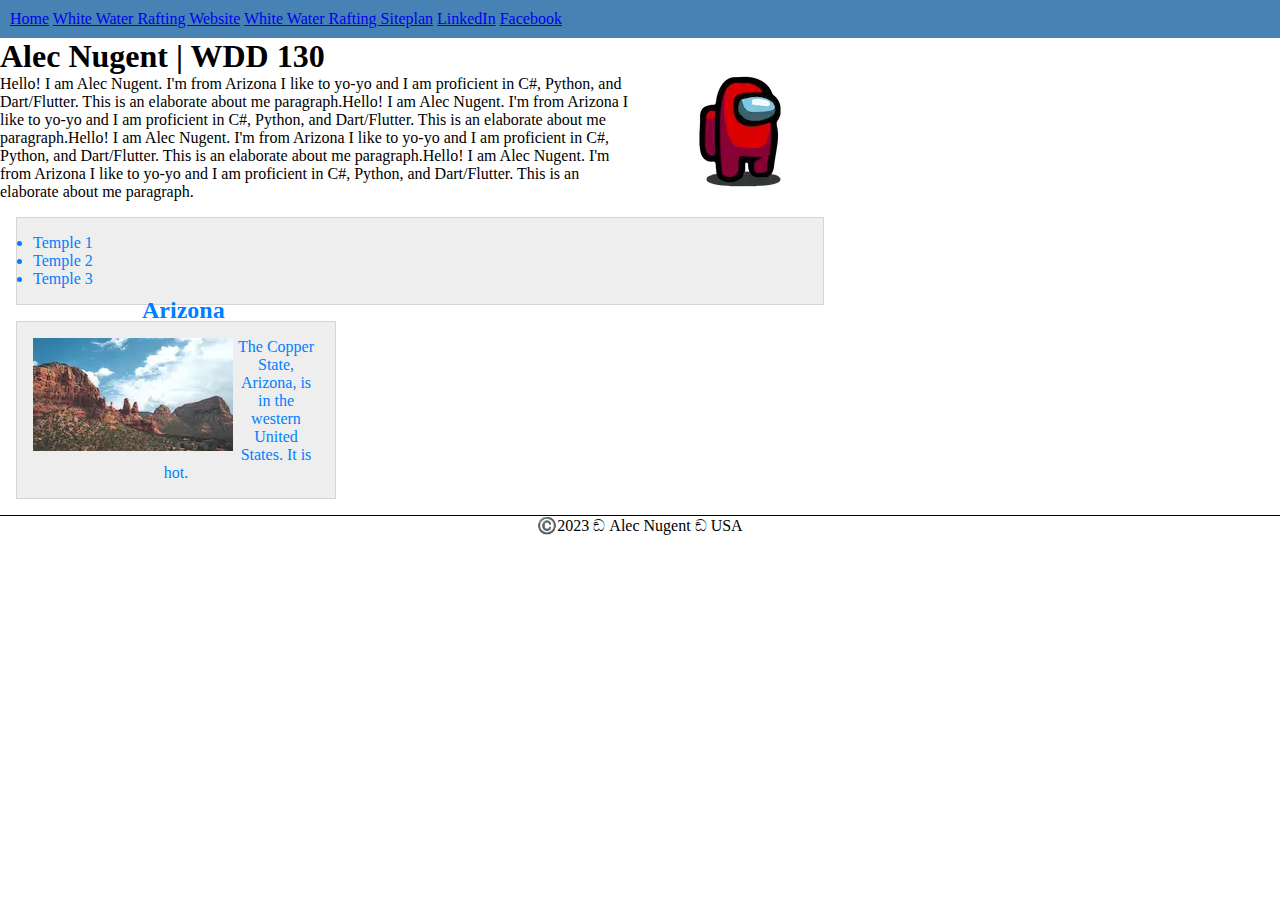
<file: index.html>
<!DOCTYPE html>
<html lang="en-US">

<head>
    <meta charset="utf-8">
    <meta name="viewport" content="width=device-width,initial-scale=1.0">
    <title>Alec Nugent | WDD 130</title>
    <meta name="description" content="Alec Nugent, WDD 130: Web Fundamentals, coding, html, blog.">
    <meta name="author" content="Alec Nugent">
    <link rel="stylesheet" href="styles/styles.css">
</head>

<body>
    <header>
        <nav>
            <a href="#">Home</a>
            <a href="wwr/">White Water Rafting Website</a>
            <a href="wwr/site-plan-rafting.html">White Water Rafting Siteplan</a>
            <a href="https://linkedin.com">LinkedIn</a>
            <a href="https://facebook.com">Facebook</a>
        </nav>
    </header>
    <main>
        <h1>Alec Nugent | WDD 130</h1>
        <img src="images/profile.webp" alt="Hello, my name is Alec Nugent" width="200">

        <p>
            Hello! I am Alec Nugent. I'm from Arizona I like to yo-yo and I am proficient in C#, Python, and
            Dart/Flutter.
            This is an elaborate about me paragraph.Hello! I am Alec Nugent. I'm from Arizona I like to yo-yo and I am proficient in C#, Python, and
            Dart/Flutter.
            This is an elaborate about me paragraph.Hello! I am Alec Nugent. I'm from Arizona I like to yo-yo and I am proficient in C#, Python, and
            Dart/Flutter.
            This is an elaborate about me paragraph.Hello! I am Alec Nugent. I'm from Arizona I like to yo-yo and I am proficient in C#, Python, and
            Dart/Flutter.
            This is an elaborate about me paragraph.
        </p>

        <ul class="box">
            <li>Temple 1</li>
            <li>Temple 2</li>
            <li>Temple 3</li>
        </ul>
    </main>
    <aside class="box">
        <h2>Arizona</h2>
        <img src="images/arizona.webp" alt="Arizona landscape">
        <p>The Copper State, Arizona, is in the western United States. It is hot.</p>
    </aside>
    <footer>
        <p>
            ©️2023 ඞ Alec Nugent ඞ USA
        </p>

    </footer>
</body>
<!-- 5/4/2023 -->

</html>
</file>
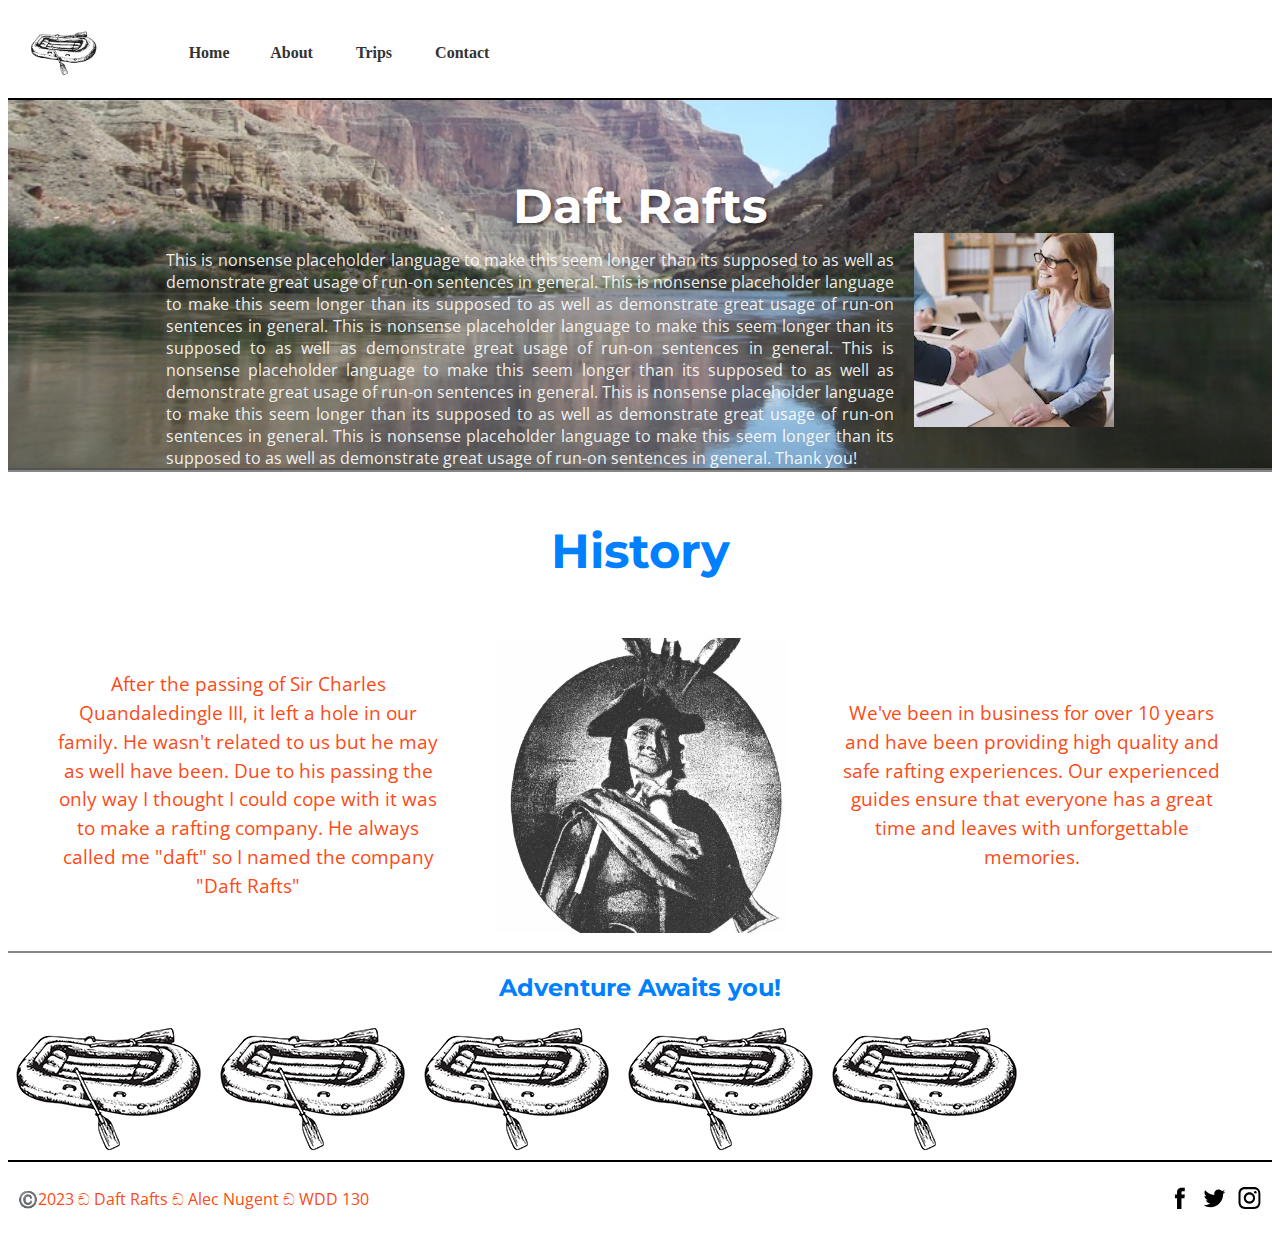
<file: wwr/about.html>
<!DOCTYPE html>
<html lang="en-US">

<head>
    <meta charset="utf-8">
    <meta name="viewport" content="width=device-width,initial-scale=1.0">
    <title>About | Alec Nugent</title>
    <meta name="description" content="Alec Nugent, rafting, about, html, css.">
    <meta name="author" content="Alec Nugent">
    <link rel="stylesheet" href="styles/rafting.css">
</head>

<body>
    <header>
        <img src="images/logo.png" alt="1">
        <nav>
            <ul class="navigation">
                <li><a href="index.html">Home</a></li>
                <li><a href="about.html">About</a></li>
                <li><a href="trips.html">Trips</a></li>
                <li><a href="contact.html">Contact</a></li>
            </ul>
        </nav>
    </header>
    <main>
        <div class="hero">
            <img src="images/river-wide2.jpg" alt="2" class="hero">
            <h1>Daft Rafts</h1>
            <article>
                <img src="images/happy-client.webp" alt="3" class="article-img">
                <p>This is nonsense placeholder language to make this seem longer than its supposed to as well as
                    demonstrate great usage of run-on sentences in general. This is nonsense placeholder language to
                    make this seem longer than its supposed to as well as
                    demonstrate great usage of run-on sentences in general. This is nonsense placeholder language to
                    make this seem longer than its supposed to as well as
                    demonstrate great usage of run-on sentences in general. This is nonsense placeholder language to
                    make this seem longer than its supposed to as well as
                    demonstrate great usage of run-on sentences in general. This is nonsense placeholder language to
                    make this seem longer than its supposed to as well as
                    demonstrate great usage of run-on sentences in general. This is nonsense placeholder language to
                    make this seem longer than its supposed to as well as
                    demonstrate great usage of run-on sentences in general. Thank you!</p>
            </article>
        </div>
        <section class="history">
            <h2>History</h2>
            <div class="history-content">
                <div class="left">
                    <p>After the passing of Sir Charles Quandaledingle III, it left a hole in our family. He wasn't
                        related to us but he may as well have been. Due to his passing the only way I thought I could
                        cope with it was to make a rafting company. He always called me "daft" so I named the company
                        "Daft Rafts"</p>
                </div>
                <div class="middle">
                    <img src="images/portrait.png" alt="Sir Charles">
                </div>
                <div class="right">
                    <p>We've been in business for over 10 years and have been providing high quality and safe rafting
                        experiences. Our experienced guides ensure that everyone has a great time and leaves with
                        unforgettable memories.</p>
                </div>
            </div>
        </section>
        <section>
            <h2>Adventure Awaits you!</h2>
            <img src="images/logo.png" alt="01">
            <img src="images/logo.png" alt="02">
            <img src="images/logo.png" alt="03">
            <img src="images/logo.png" alt="04">
            <img src="images/logo.png" alt="05">
        </section>
    </main>

    <footer>
        <p>
            ©️2023 ඞ Daft Rafts ඞ Alec Nugent ඞ WDD 130
        </p>
        <nav class="sociallinks">
            <a href="https://facebook.com">
                <img src="images/facebook.svg" alt="Facebook">
            </a>
            <a href="https://twitter.com">
                <img src="images/twitter.svg" alt="Twitter">
            </a>
            <a href="https://instagram.com">
                <img src="images/instagram.svg" alt="Instagram">
            </a>
        </nav>
    
    </footer>
</body>

</html>
</file>
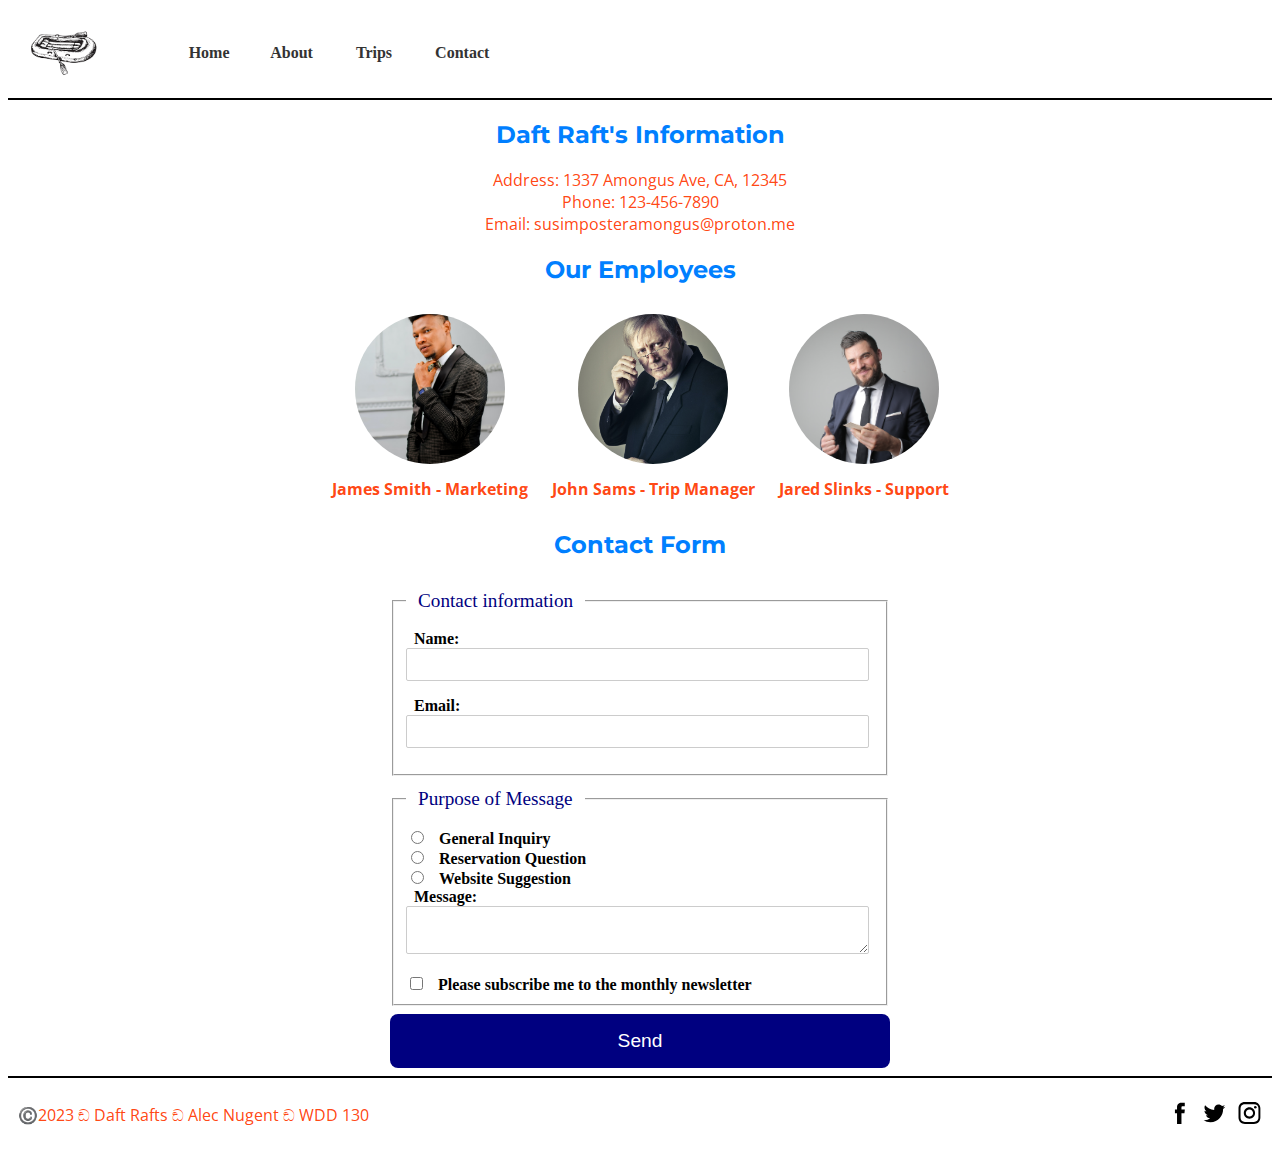
<file: wwr/contact.html>
<!DOCTYPE html>
<html lang="en-US">

<head>
    <meta charset="utf-8">
    <meta name="viewport" content="width=device-width,initial-scale=1.0">
    <title>Contact | Daft Rafts</title>
    <meta name="description" content="message, rafting, contact, html, details.">
    <meta name="author" content="Alec Nugent">
    <link rel="stylesheet" href="styles/rafting.css">
</head>

<body>
    <header>
        <img src="images/logo.png" alt="1">
        <nav>
            <ul class="navigation">
                <li><a href="index.html">Home</a></li>
                <li><a href="about.html">About</a></li>
                <li><a href="trips.html">Trips</a></li>
                <li><a href="contact.html">Contact</a></li>
            </ul>
        </nav>
    </header>
    <main>
        <section class="info">
            <h2>Daft Raft's Information</h2>
            <p>
                Address: 1337 Amongus Ave, CA, 12345<br>
                Phone: 123-456-7890<br>
                Email: susimposteramongus@proton.me
            </p>
            <div>
                <!-- Map goes here -->
            </div>

        </section>
        <section class="employees">
            <h2>Our Employees</h2>
            <!-- Yes these are "Happy Looking" -->
            <div class="employee-image">
                <img src="images/employee1.jpg" alt="Employee 1">
                <p>James Smith - Marketing</p>
            </div>
            <div class="employee-image">
                <img src="images/employee2.jpg" alt="Employee 2">
                <p>John Sams - Trip Manager</p>
            </div>
            <div class="employee-image">
                <img src="images/employee3.jpg" alt="Employee 3">
                <p>Jared Slinks - Support</p>
            </div>
        </section>
        
        <section>
            <h2>Contact Form</h2>
            <form>
                <fieldset>
                    <legend>Contact information</legend>
                    <label for="name">Name:</label>
                    <input type="text" id="name" name="name" required><br>

                    <label for="email">Email:</label>
                    <input type="email" id="email" name="email" required><br>
                </fieldset>
                <fieldset>
                    <legend>Purpose of Message</legend>
                    <input type="radio" id="inquiry" name="purpose" value="General Inquiry" required>
                    <label for="inquiry">General Inquiry</label><br>
                    <input type="radio" id="reservation" name="purpose" value="Reservation Question" required>
                    <label for="reservation">Reservation Question</label><br>
                    <input type="radio" id="suggestion" name="purpose" value="Website Suggestion" required>
                    <label for="suggestion">Website Suggestion</label><br>

                    <label for="message">Message:</label><br>
                    <textarea id="message" name="message" required></textarea><br>

                    <input type="checkbox" id="newsletter" name="newsletter" value="subscribe">
                    <label for="newsletter">Please subscribe me to the monthly newsletter</label><br>
                </fieldset>
                <button type="submit">Send</button>
            </form>
        </section>
    </main>
    <footer>
        <p>
            ©️2023 ඞ Daft Rafts ඞ Alec Nugent ඞ WDD 130
        </p>
        <nav class="sociallinks">
            <a href="https://facebook.com">
                <img src="images/facebook.svg" alt="Facebook">
            </a>
            <a href="https://twitter.com">
                <img src="images/twitter.svg" alt="Twitter">
            </a>
            <a href="https://instagram.com">
                <img src="images/instagram.svg" alt="Instagram">
            </a>
        </nav>

    </footer>
</body>

</html>
</file>
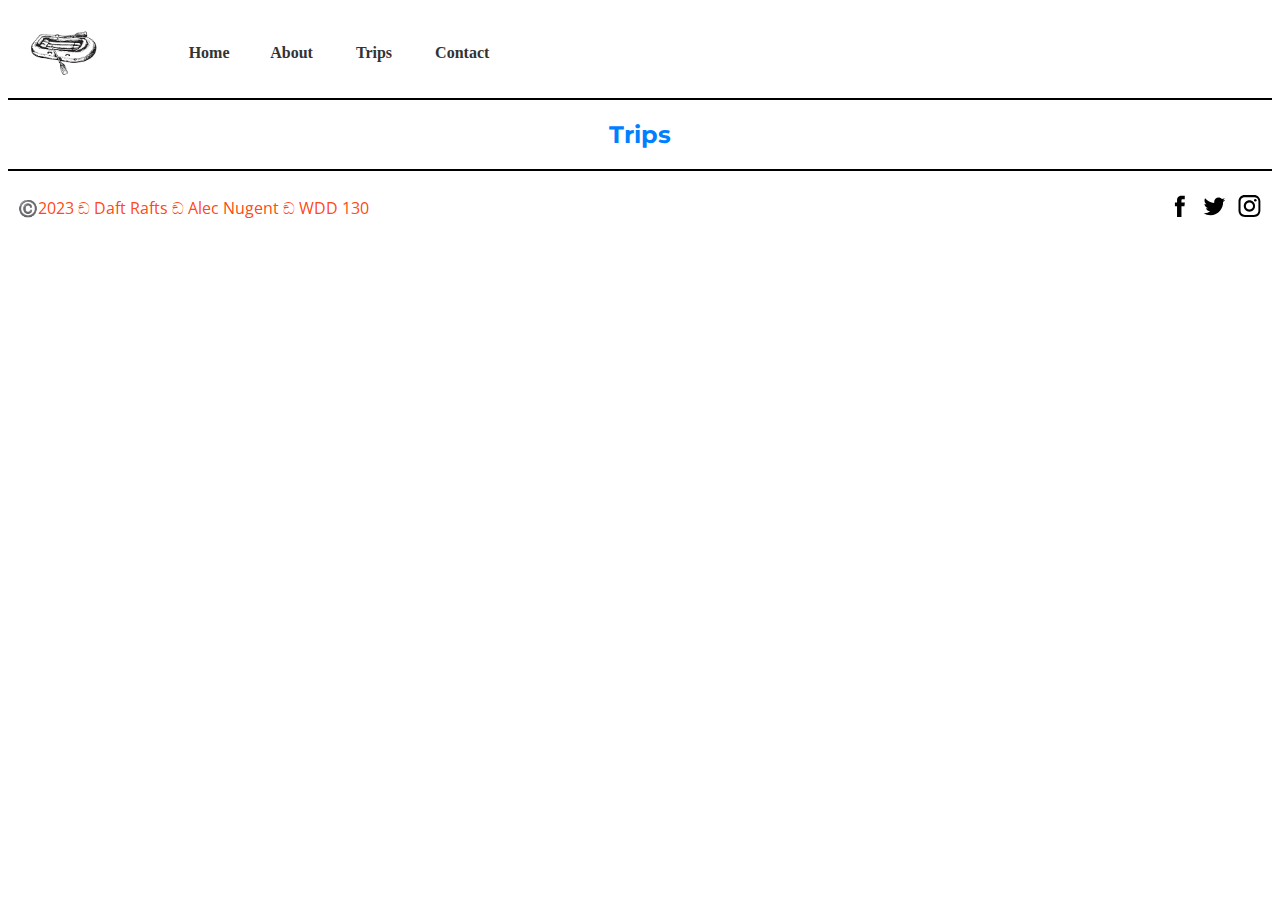
<file: wwr/trips.html>
<!DOCTYPE html>

<html lang="en-US">

<head>
    <meta charset="utf-8">
    <meta name="viewport" content="width=device-width,initial-scale=1.0">
    <title>Trips | Daft Rafts</title>
    <meta name="description" content="trips, rafting, details, html, schedule, offers.">
    <meta name="author" content="Alec Nugent">
    <link rel="stylesheet" href="styles/rafting.css">
</head>

<body>
    <header>
        <img src="images/logo.png" alt="1">
        <nav>
            <ul class="navigation">
                <li><a href="index.html">Home</a></li>
                <li><a href="about.html">About</a></li>
                <li><a href="trips.html">Trips</a></li>
                <li><a href="contact.html">Contact</a></li>
            </ul>
        </nav>
    </header>
    <main>
        <h2> Trips</h2>
        <!--  -->
    </main>
    
<footer>
    <p>
        ©️2023 ඞ Daft Rafts ඞ Alec Nugent ඞ WDD 130
    </p>
    <nav class="sociallinks">
        <a href="https://facebook.com">
            <img src="images/facebook.svg" alt="Facebook">
        </a>
        <a href="https://twitter.com">
            <img src="images/twitter.svg" alt="Twitter">
        </a>
        <a href="https://instagram.com">
            <img src="images/instagram.svg" alt="Instagram">
        </a>
    </nav>

</footer>
</body>
</html>
</file>
<file: styles/styles.css>
* {
    margin: 0;
    padding: 0;
    box-sizing: border-box;
}

nav {
    background-color: steelblue;
    padding: 10px;
}

main {
    max-width: 840px;
}

aside {
    width: 20em;
    position: relative;
    text-align: center;
}

aside h2 {
    position: absolute;
    left: 125px;
    top: -25px;
}

aside img {
    float: inline-start;
    width: 200px;
    height: auto;
}

main img {
    float: right;
}

p {
    padding: 0;
}

footer {
    margin-top: 1em;
    border-top: 1px solid #000;
    text-align: center;
}

/* Class Selectors */

.box {
    margin: 1rem;
    border: 1px solid rgba(0, 0, 0, .1);
    padding: 1rem;
    background-color: #eee;
    color: #007FFF;
}
</file>
<file: wwr/styles/rafting.css>
@import url(https://fonts.googleapis.com/css2?family=Montserrat:wght@400;700&family=Open+Sans:wght@400;700&display=swap);
/* Root */
:root {
    --primary-color: #007FFF;
    --secondary-color: #ff3700ee;
    --accent1-color: #F7D842;
    --accent2-color: #F76F8E;

    --heading-font: 'Montserrat', sans-serif;
    --paragraph-font: 'Open Sans', sans-serif;

    --nav-background-color: #FFFFFF;
    --nav-link-color: #333333;
    --nav-hover-link-color: #F7D842;
    --nav-hover-background-color: #333333;
}

h1,
h2,
h3,
h4,
h5,
h6 {
    font-family: var(--heading-font);
    color: var(--primary-color);
    text-align: center;
}

p {
    font-family: var(--paragraph-font);
    color: var(--secondary-color);
    text-align: center;
}

a:link {
    text-decoration: none;
}


a:hover {
    text-decoration: none;
}

a:active {
    text-decoration: none;
}

/* Hero */
.hero {
    position: relative;
    display: block;
    width: 100%;
    height: auto;
    border-bottom: 1px solid #000;
    border-bottom-style: inset;

}

.hero h1 {
    position: absolute;
    top: 20%;
    left: 50%;
    transform: translate(-50%, -50%);
    font-size: 3rem;
    text-shadow: 2px 2px 4px rgba(0, 0, 0, 0.5);
    color: white;
}

.hero article {
    position: absolute;
    top: 70%;
    left: 50%;
    transform: translate(-50%, -50%);
    width: 75%;
    padding: 20px;
    opacity: 0.9;
}

.hero article .article-img {
    float: right;
    margin: 0 0 20px 20px;
}

.hero article p {
    font-size: 1.0rem;
    color: #ffffff;
    text-align: justify;
}

/* HISTORY */
.history {
    text-align: center;
    border-top: 2px #333 outset;
    border-bottom: 2px #333 inset;
}

.history h2 {
    font-size: 3rem;
    margin-top: 50px;
}

.history-content {
    display: flex;
    justify-content: center;
    align-items: center;
    margin-top: 30px;
}

.history-content .left {
    flex: 1;
    text-align: center;
}


.history-content .middle img {
    display: block;
    max-width: 100%;
    height: auto;
    margin: 5px;
}

.history-content .right {
    flex: 1;
    text-align: center;
}

.history-content p {
    font-size: 1.2rem;
    line-height: 1.5;
    margin: 50px;
}


/* Container */
.container {
    max-width: 12000px;
    margin: 0 auto;
}

/* footer */
footer {
    display: flex;
    border-top: 2px #000 inset;
    justify-content: space-between;
    align-items: center;
    padding: 10px;
}

.sociallinks {
    text-decoration: none;
    display: flex;
    justify-content: flex-end;
}

.sociallinks img {
    height: 25px;
    margin-left: 10px;
}

/* HEADER */
header {
    display: grid;
    grid-template-columns: 120px 1fr 2fr;
    align-items: center;
    border-bottom: 2px solid #333;
    border-bottom-style: outset;

}

header img {
    margin: 20px;
    height: 3rem;

}

nav {
    text-align: center;
}

.navigation {
    display: flex;
}

.navigation li {
    list-style: none;
    flex: 1 1 100%;
}

.navigation a {
    display: block;
    padding: 20px;
    text-decoration: none;
    color: #333;
    font-weight: bold;
    border-radius: 4px;
    transition: 0.2s ease-in-out;
}

.navigation a:hover {
    background-color: #f1f1f1;
}

/* contact */

.info p {
    text-align: center;
}

/* employee */

.employees {
    text-align: center;
    max-width: 100%;
}

.employee-image {
    display: inline-block;
    text-align: center;
    margin: 10px;
}

.employee-image img {
    width: 150px;
    height: 150px;
    border-radius: 50%;
    object-fit: cover;
    margin-bottom: 10px;
}

.employee-image p {
    margin: 0;
    font-weight: bold;
}

/* form */
form {
    max-width: 500px;
    margin: 0 auto;
}

label {
    text-align: right;
    padding: .5rem;
    font-weight: bold;
}

fieldset {
    display: block;
}

legend {
    padding: 0.75rem;
    color: navy;
    font-size: 1.2em;
}

input[type="text"],
input[type="email"],
input[type="message"],
textarea {
    width: 95%;
    padding: 0.5rem;
    margin-bottom: 16px;
    border-radius: 2px;
    border: 1px solid #ccc;
    scroll-behavior: smooth;
}

input {
    padding: 1rem;
}

button {
    margin: .5rem auto;
    width: 100%;
    background-color: navy;
    color: #fff;
    border: none;
    border-radius: .5rem;
    padding: 1rem;
    font-size: 1.2rem;
}

button:hover {
    background-color: darkgreen;
}

/* Index */



.hero-image {
    width: 100%;
    height: 400px;
    background-image: url('images/logo.png');
    background-size: cover;
    background-position: center;
    display: grid;
    justify-content: center;
    align-items: center;
    color: white;
}

.hero-image h1 {
    font-size: 36px;
    text-align: center;
}

.newsletter-form {
    max-width: 600px;
    margin: 0 auto;
    padding: 20px;
}

.newsletter-form input[type="text"],
.newsletter-form input[type="email"] {
    width: 100%;
    padding: 10px;
    margin-bottom: 10px;
    border-radius: 4px;
    border: 1px solid #ccc;
}

.newsletter-form button[type="submit"] {
    display: block;
    width: 100%;
    padding: 12px;
    background-color: #4CAF50;
    color: white;
    border: none;
    border-radius: 4px;
    cursor: pointer;
}

.newsletter-form button[type="submit"]:hover {
    background-color: #45a049;
}

.call-to-action {
    text-align: center;
}

.call-to-action a {
    display: inline-block;
    padding: 10px 20px;
    background-color: #4CAF50;
    color: white;
    text-decoration: none;
    border-radius: 4px;
}

.call-to-action a:hover {
    background-color: #45a049;
}

.grid-container {
    display: grid;
    grid-template-columns: repeat(2, 1fr);
    grid-gap: 20px;
    max-width: 1000px;
    margin: 0 auto;
    padding: 20px;
}

.grid-item img {
    width: 100%;
    height: auto;
    border-radius: 4px;
}

.grid-item p {
    margin-top: 10px;
}
</file>
